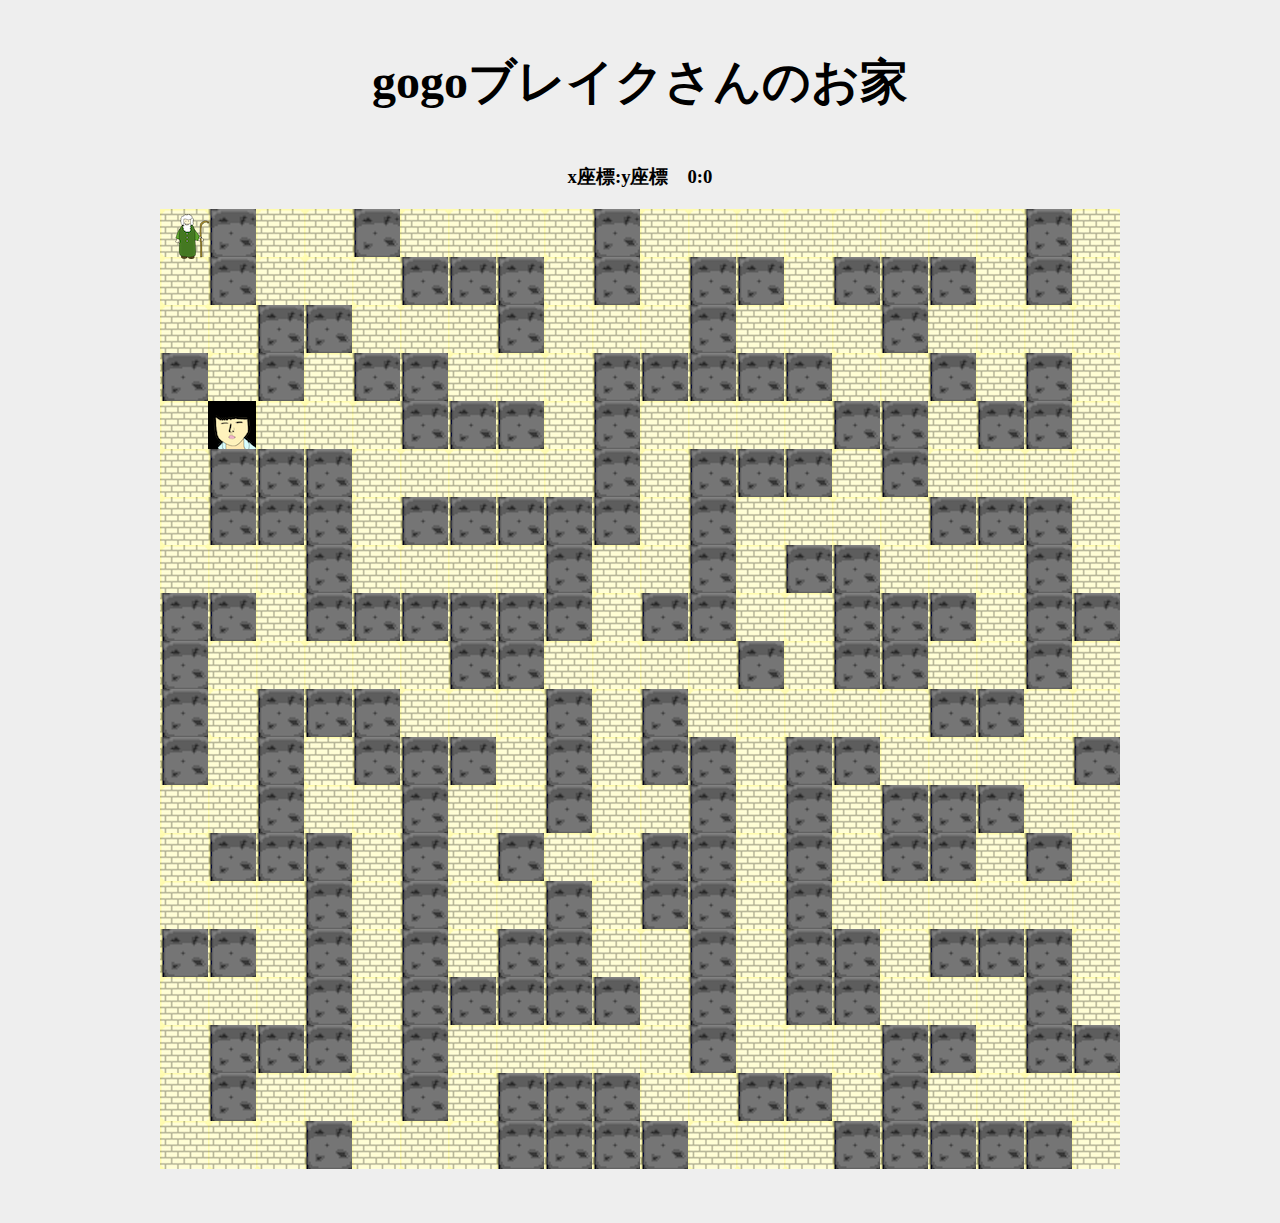
<file: index.html>
<!DOCTYPE html>
<html lang="en">

<head>
    <meta charset="UTF-8">
    <meta http-equiv="X-UA-Compatible" content="IE=edge">
    <meta name="viewport" content="width=device-width, initial-scale=1.0">
    <title>Document</title>
    <link rel="stylesheet" href="css/index.css">
</head>

<body>
    <div class="main">
        <h1 class="title">gogoブレイクさんのお家</h1>
        <h3 id=xy>x：y</h3>
        <canvas id="canvas" style="background-color: black;"></canvas>

        <!-- ダイアログ -->
        <div id="dialog">
            <h3>ゴールおめでとう（qで閉じる）</h3>
            <button id="yes">景品ページへ行く</button>
            <button id="no">まだまだ進む</button>
        </div>
    </div>
    <script type="text/javascript" src="js/index.js"></script>
</body>
</html>
</file>
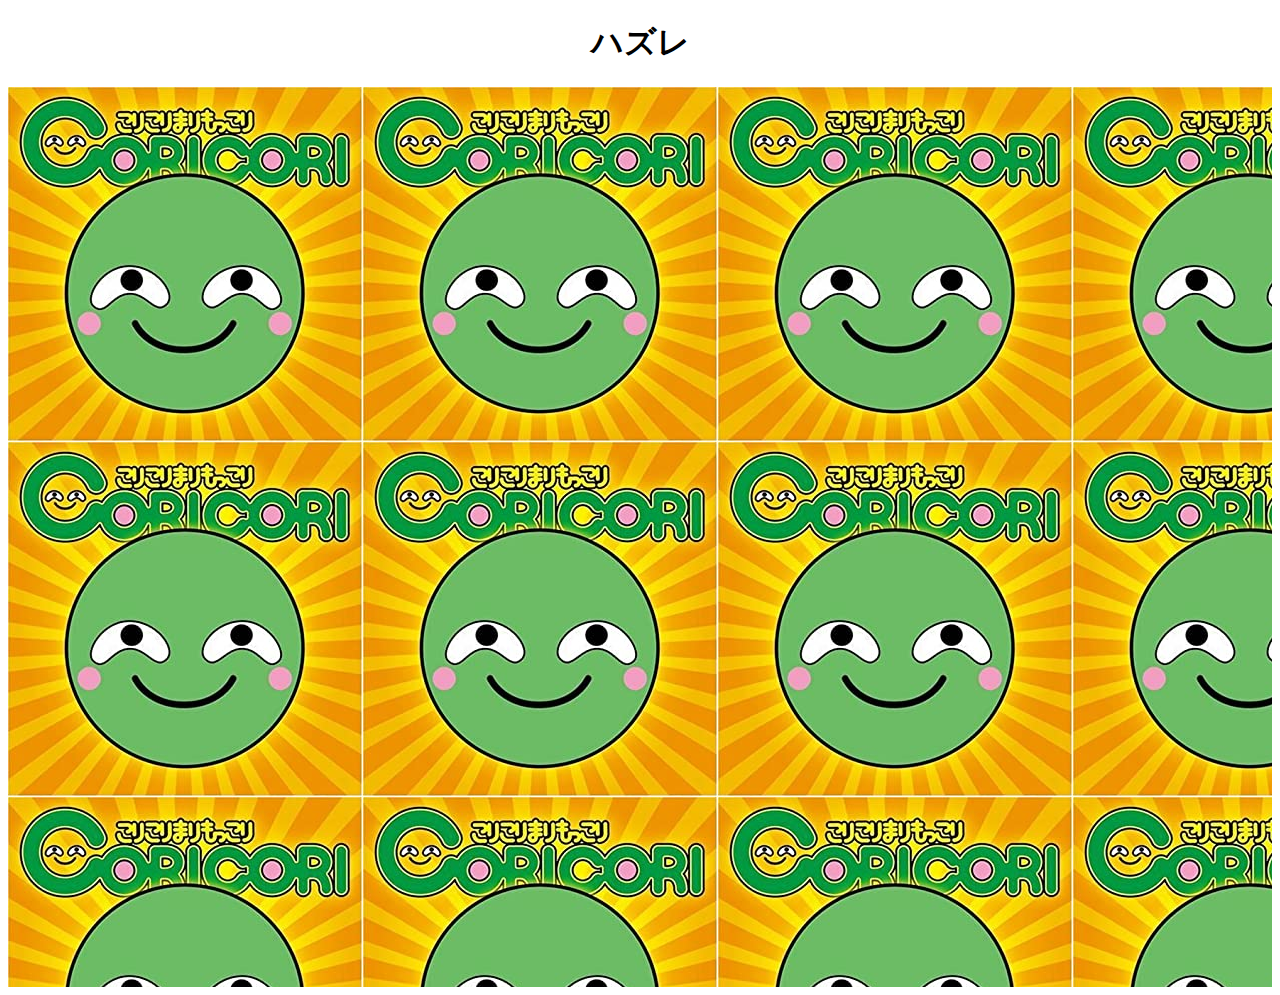
<file: lussy.html>
<!DOCTYPE html>
<html lang="en">
<head>
    <meta charset="UTF-8">
    <meta http-equiv="X-UA-Compatible" content="IE=edge">
    <meta name="viewport" content="width=device-width, initial-scale=1.0">
    <title>lussy</title>
    <link rel="stylesheet" href="css/lussy.css">
</head>
<body>
    <h1 style="text-align: center;">ハズレ</h1>
    <div class="goal"></div>
</body>
</html>
</file>
<file: css/index.css>
body {
  background-color: #EEE; }
  body .main {
    margin: 50px auto;
    text-align: center;
    position: relative; }
    body .main .title {
      margin: 50px auto;
      font-size: 3rem; }
    body .main #dialog {
      position: absolute;
      top: 450px;
      right: 0;
      left: 0;
      width: 600px;
      margin: auto;
      padding: 30px 20px;
      display: none;
      text-align: center;
      border: 1px solid #aaa;
      box-shadow: 2px 2px 4px #888;
      background-color: white; }

/*# sourceMappingURL=index.css.map */
</file>
<file: css/lussy.css>
.goal {
  width: 100%;
  height: 100vh;
  background-image: url("../img/marimo.png"); }

/*# sourceMappingURL=lussy.css.map */
</file>
